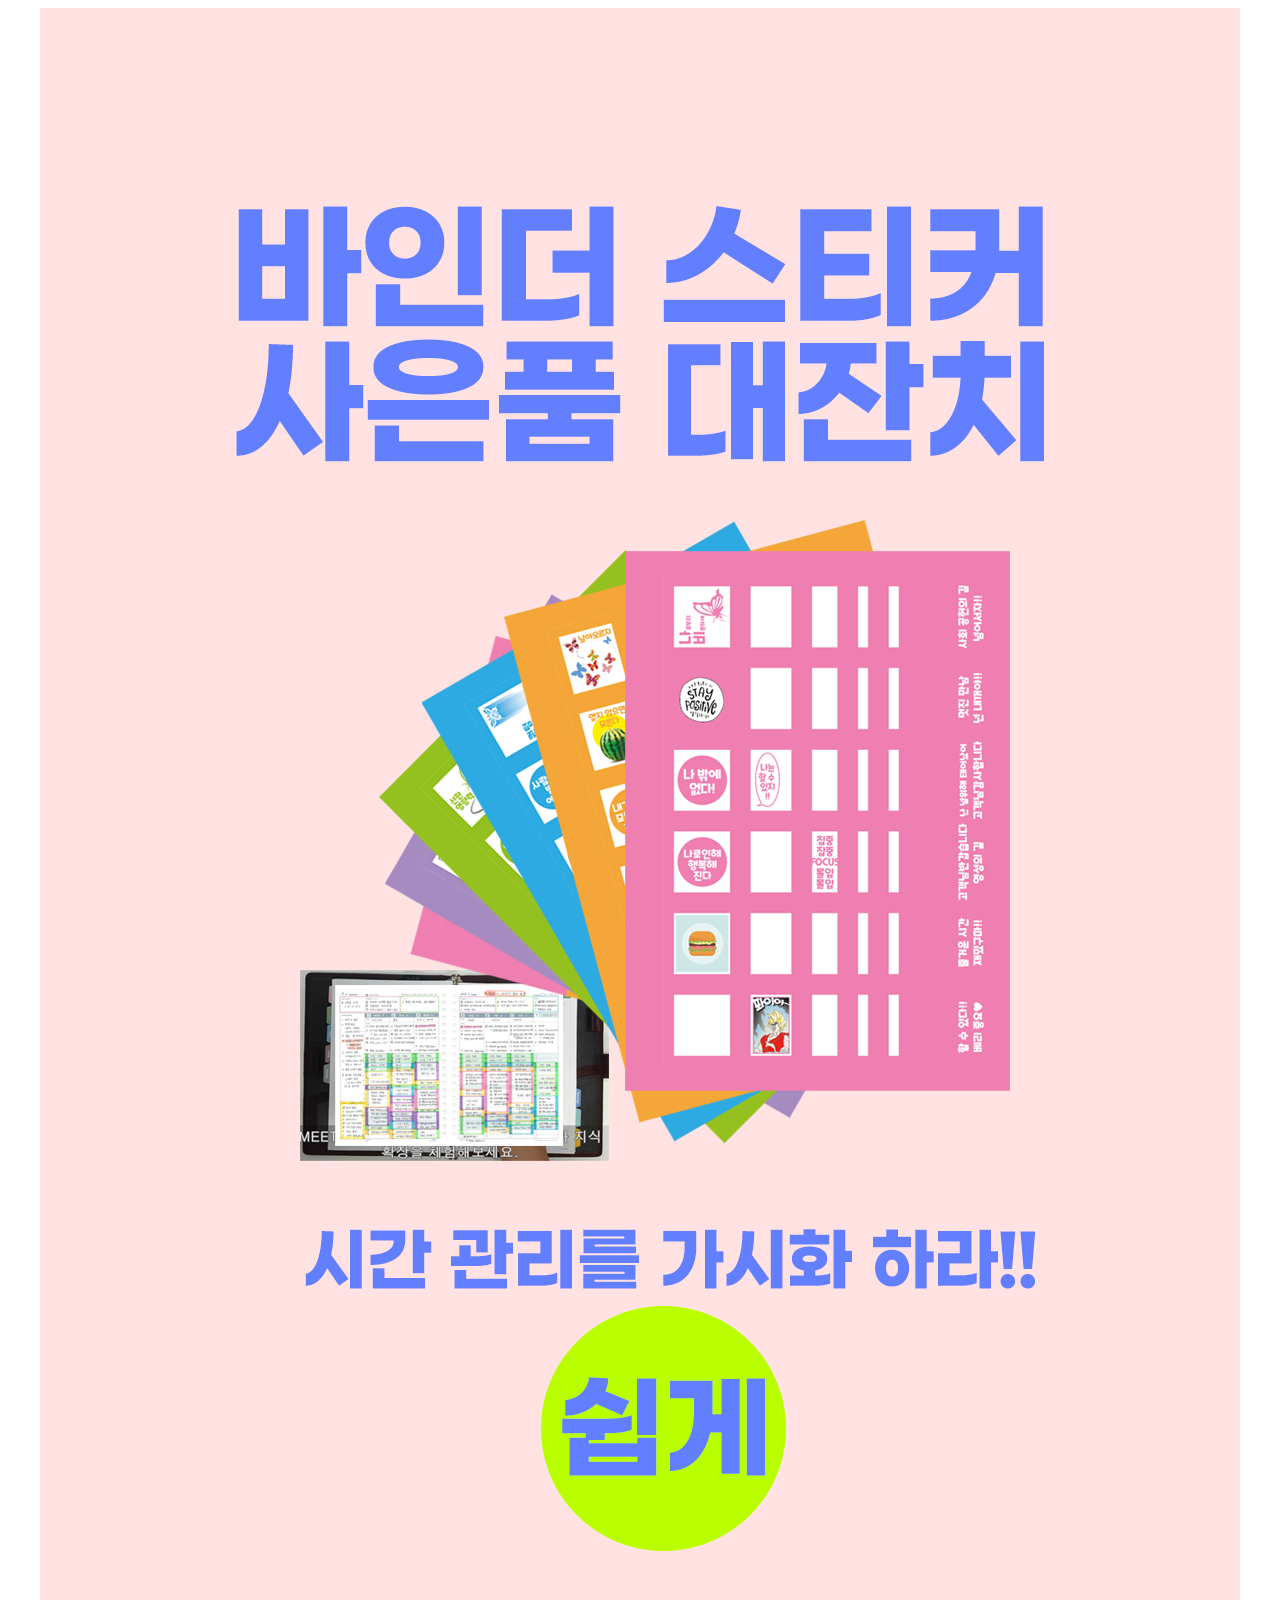
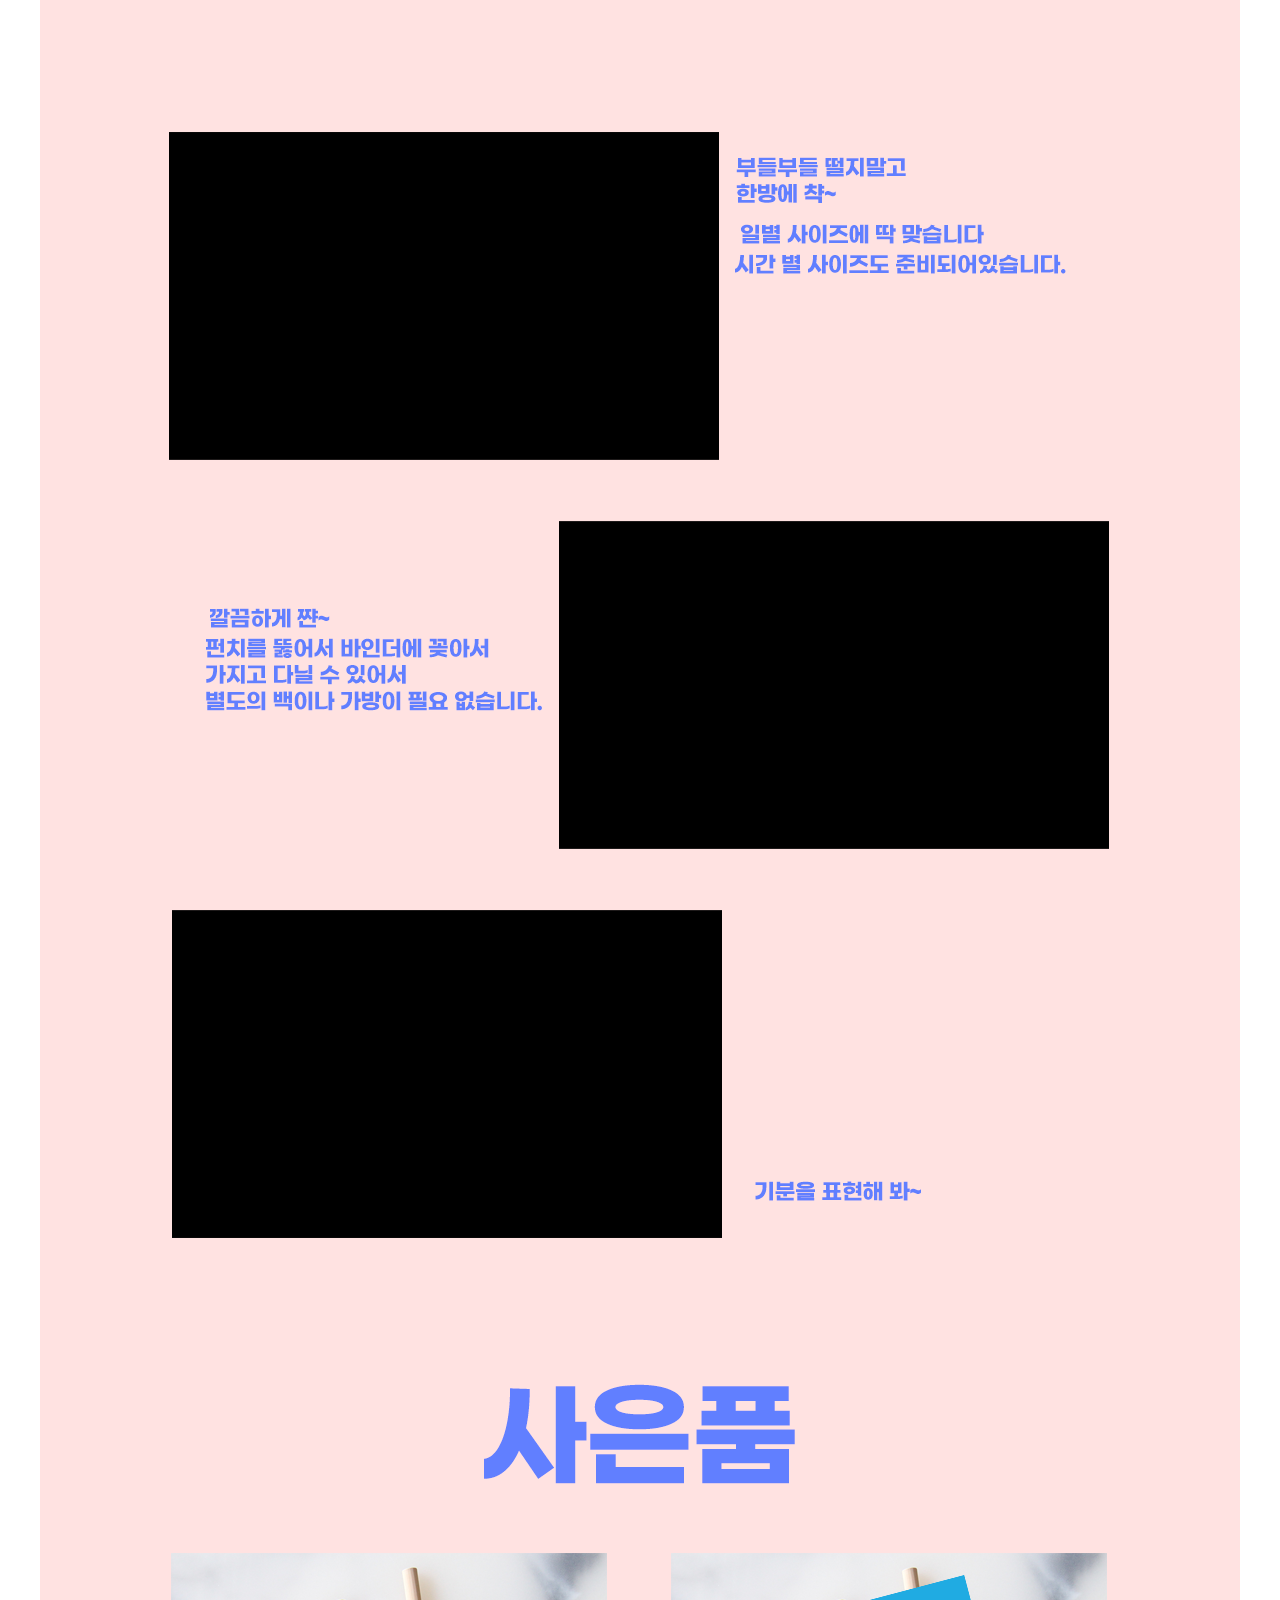
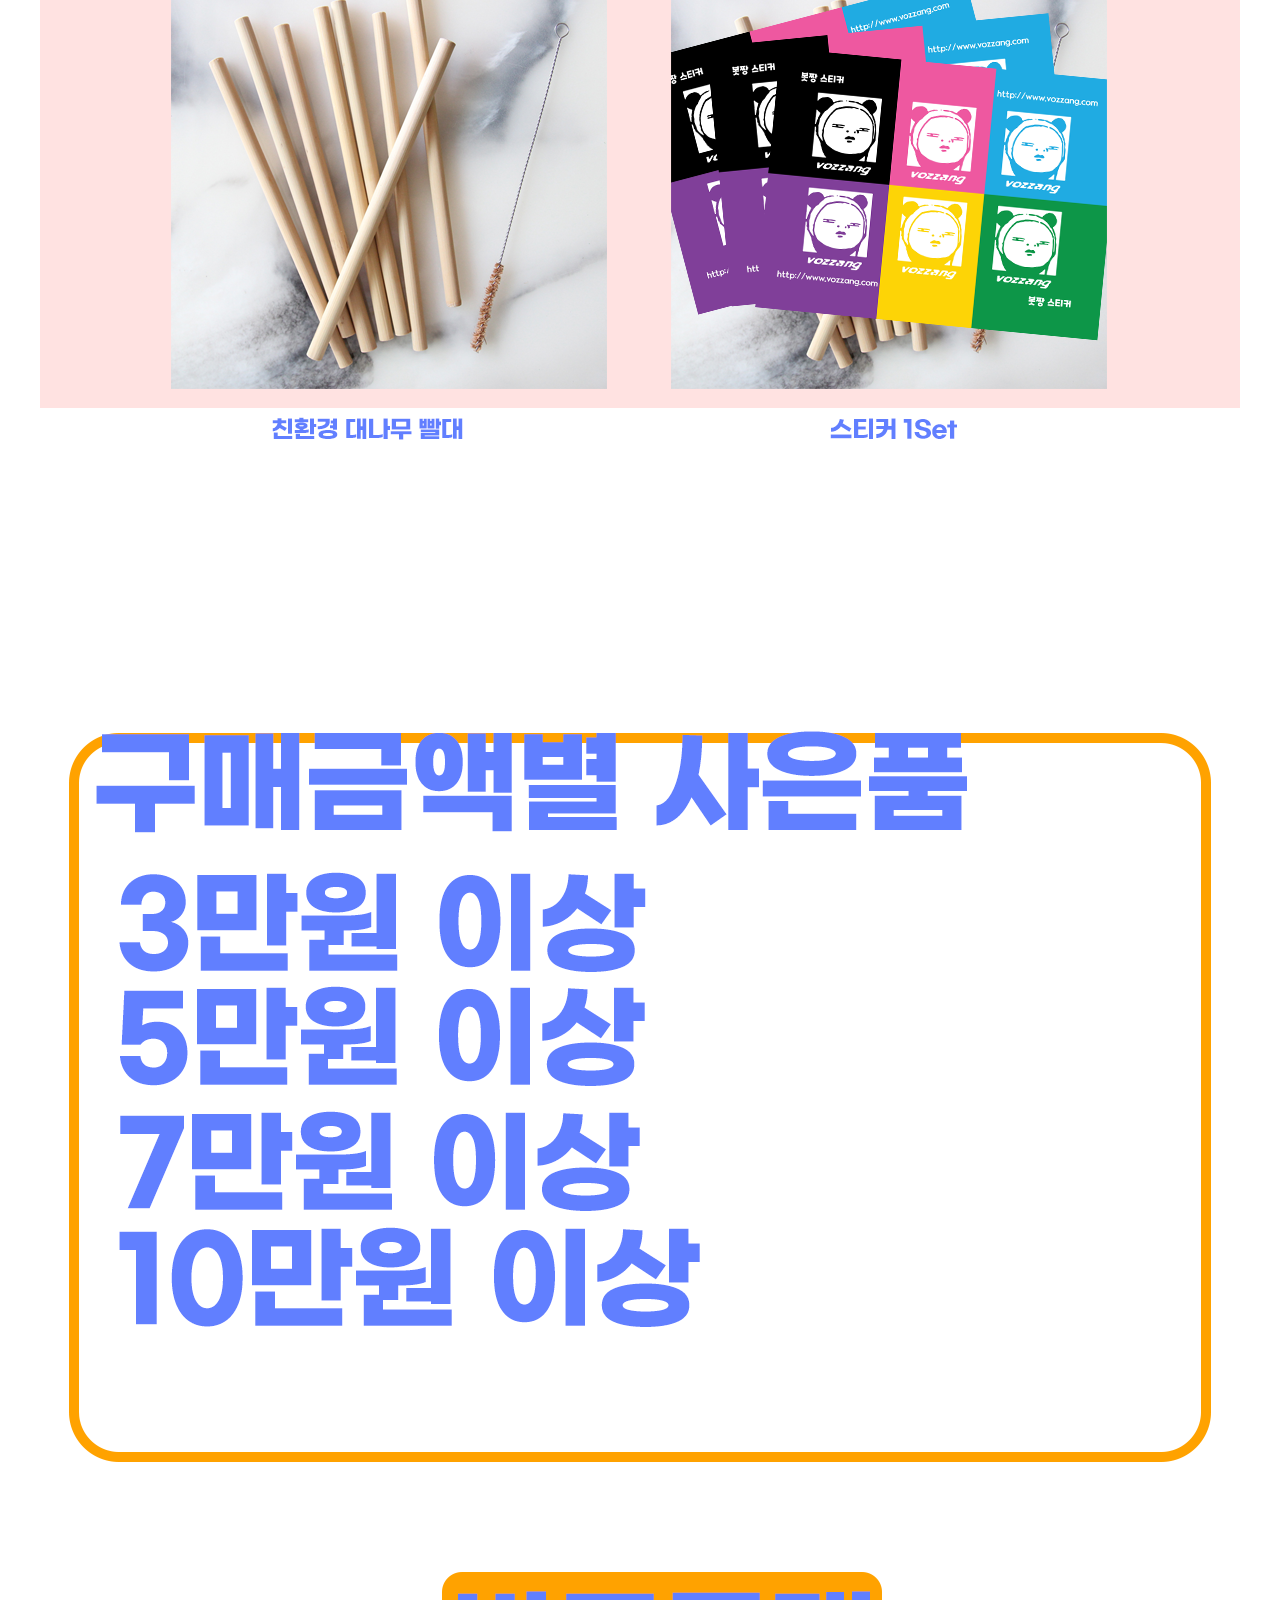
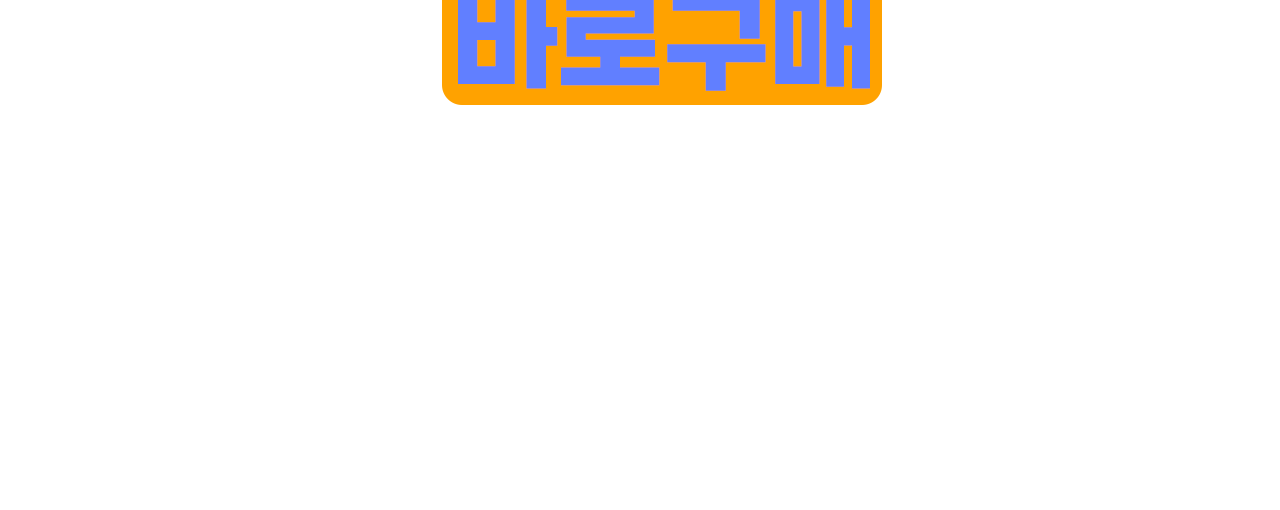
<file: event/index.html>
<!DOCTYPE html>
<html lang="en">
<head>
    <meta charset="UTF-8">
    <meta http-equiv="X-UA-Compatible" content="IE=edge">
    <meta name="viewport" content="width=device-width, initial-scale=1.0">
    <title>Document</title>
<style>
    .event_img{
        text-align: center;
        margin: 0 auto;
        border:0;
        outline:0;
    }
</style>
</head>
<body>
    <div class="event_img">
        <img src="event.png"  alt="스티커 사은품" usemap="#Map">
        <map name="Map">
        <area shape="rect" coords="410,4772,833,4888" href="http://www.yes24.com" target="_blank"> </map>
</div>
</body>
</html>
</file>
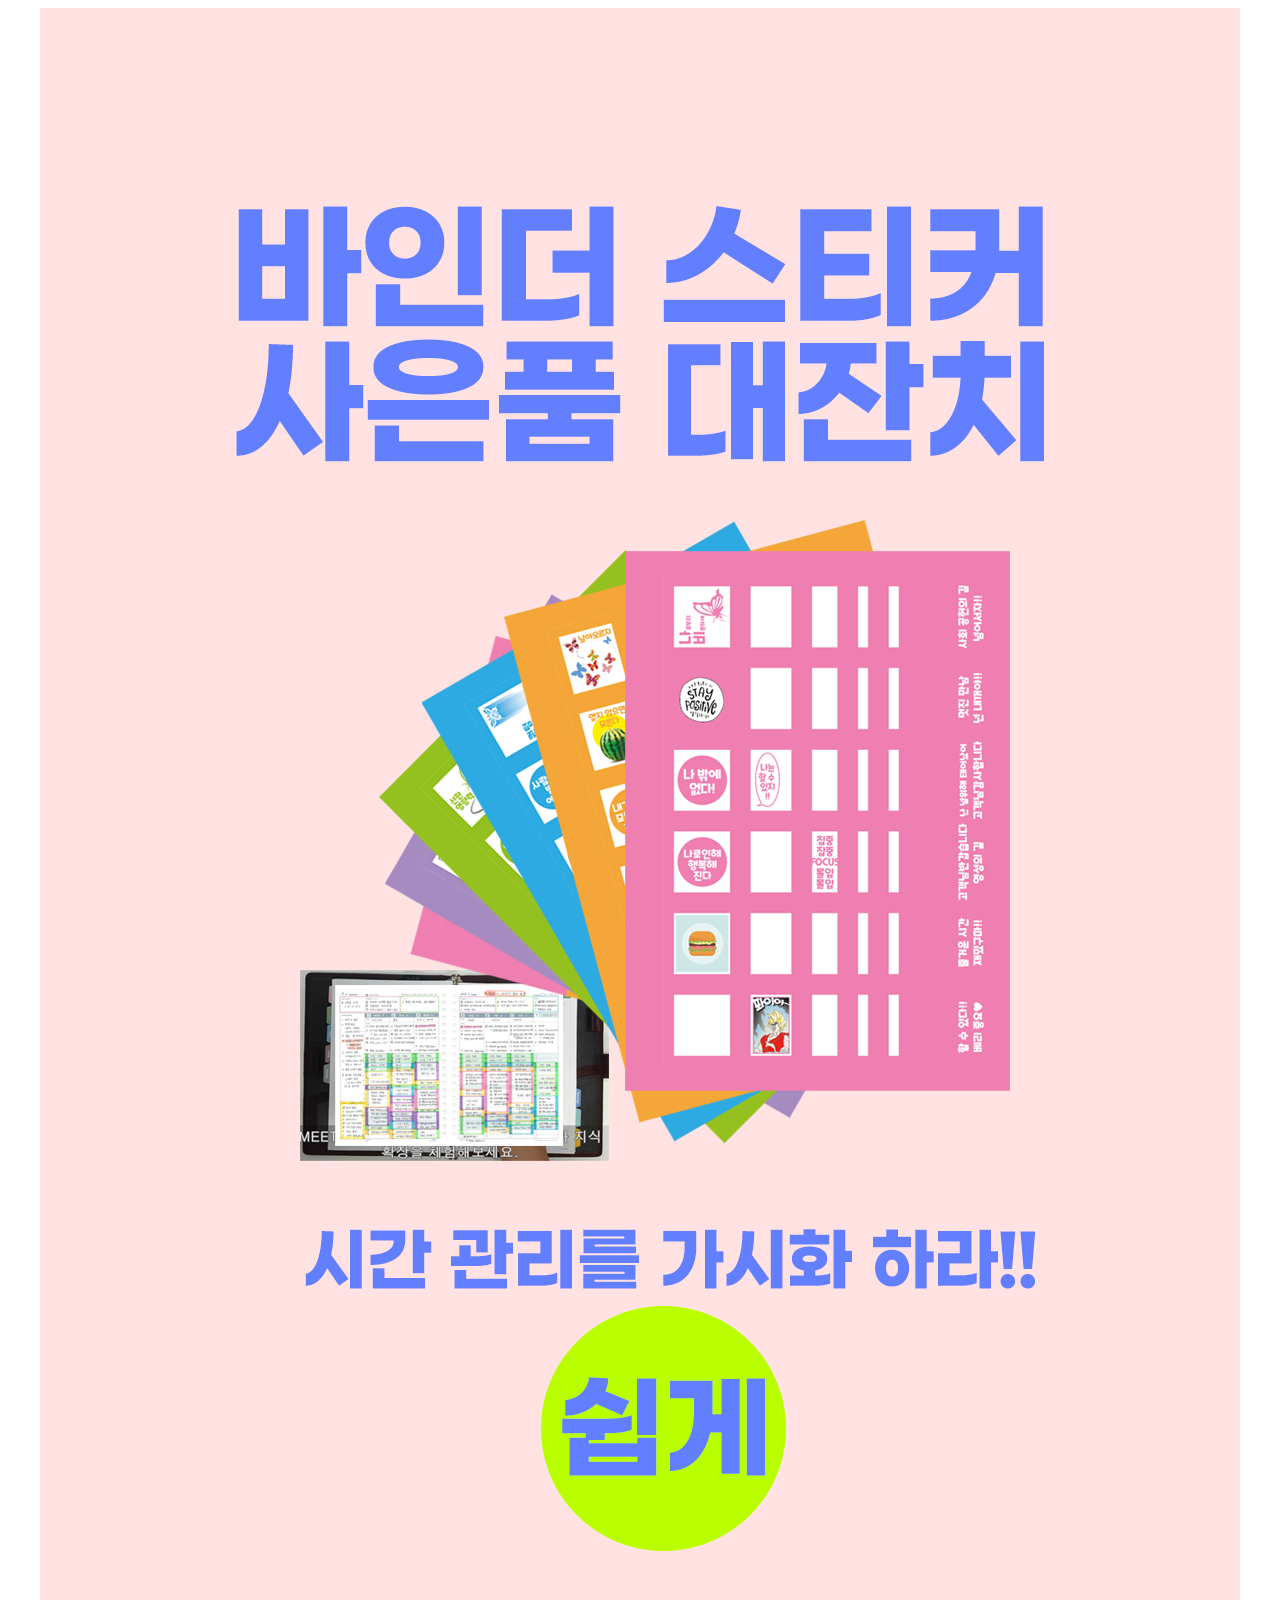
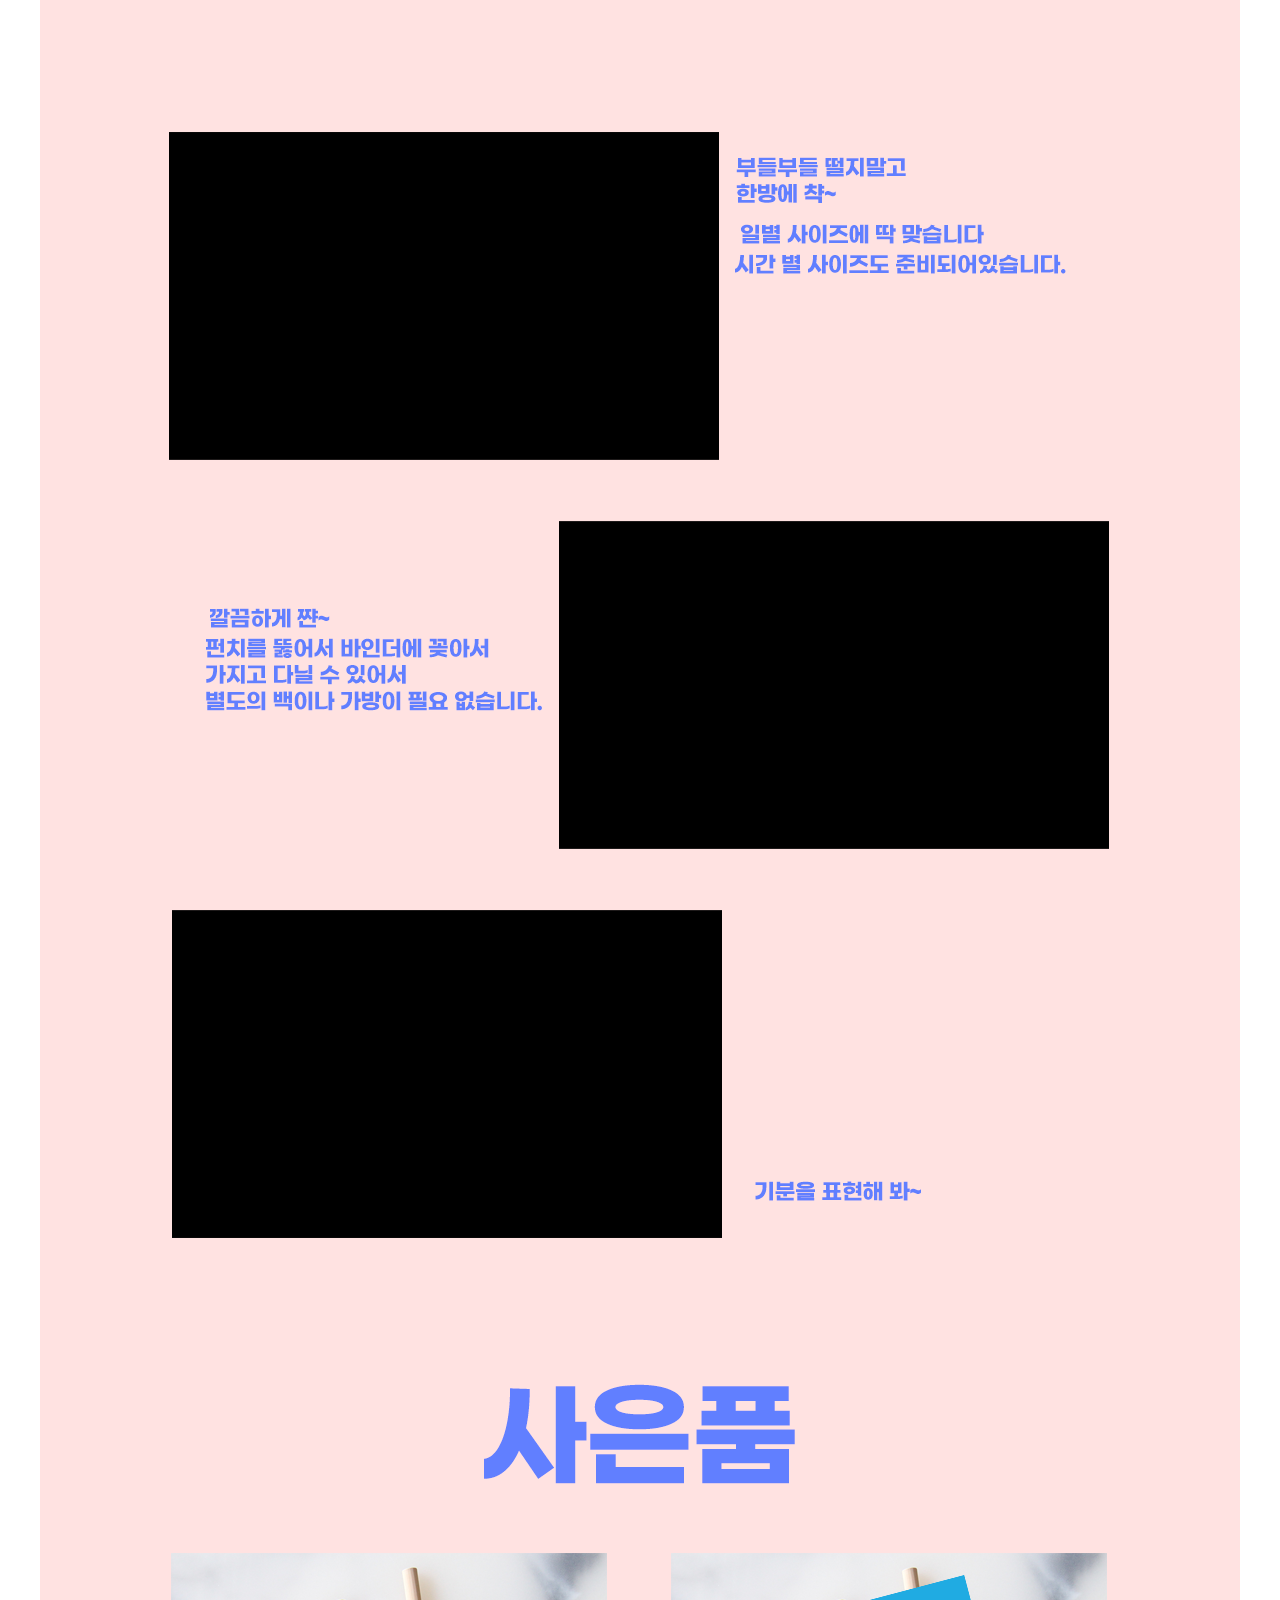
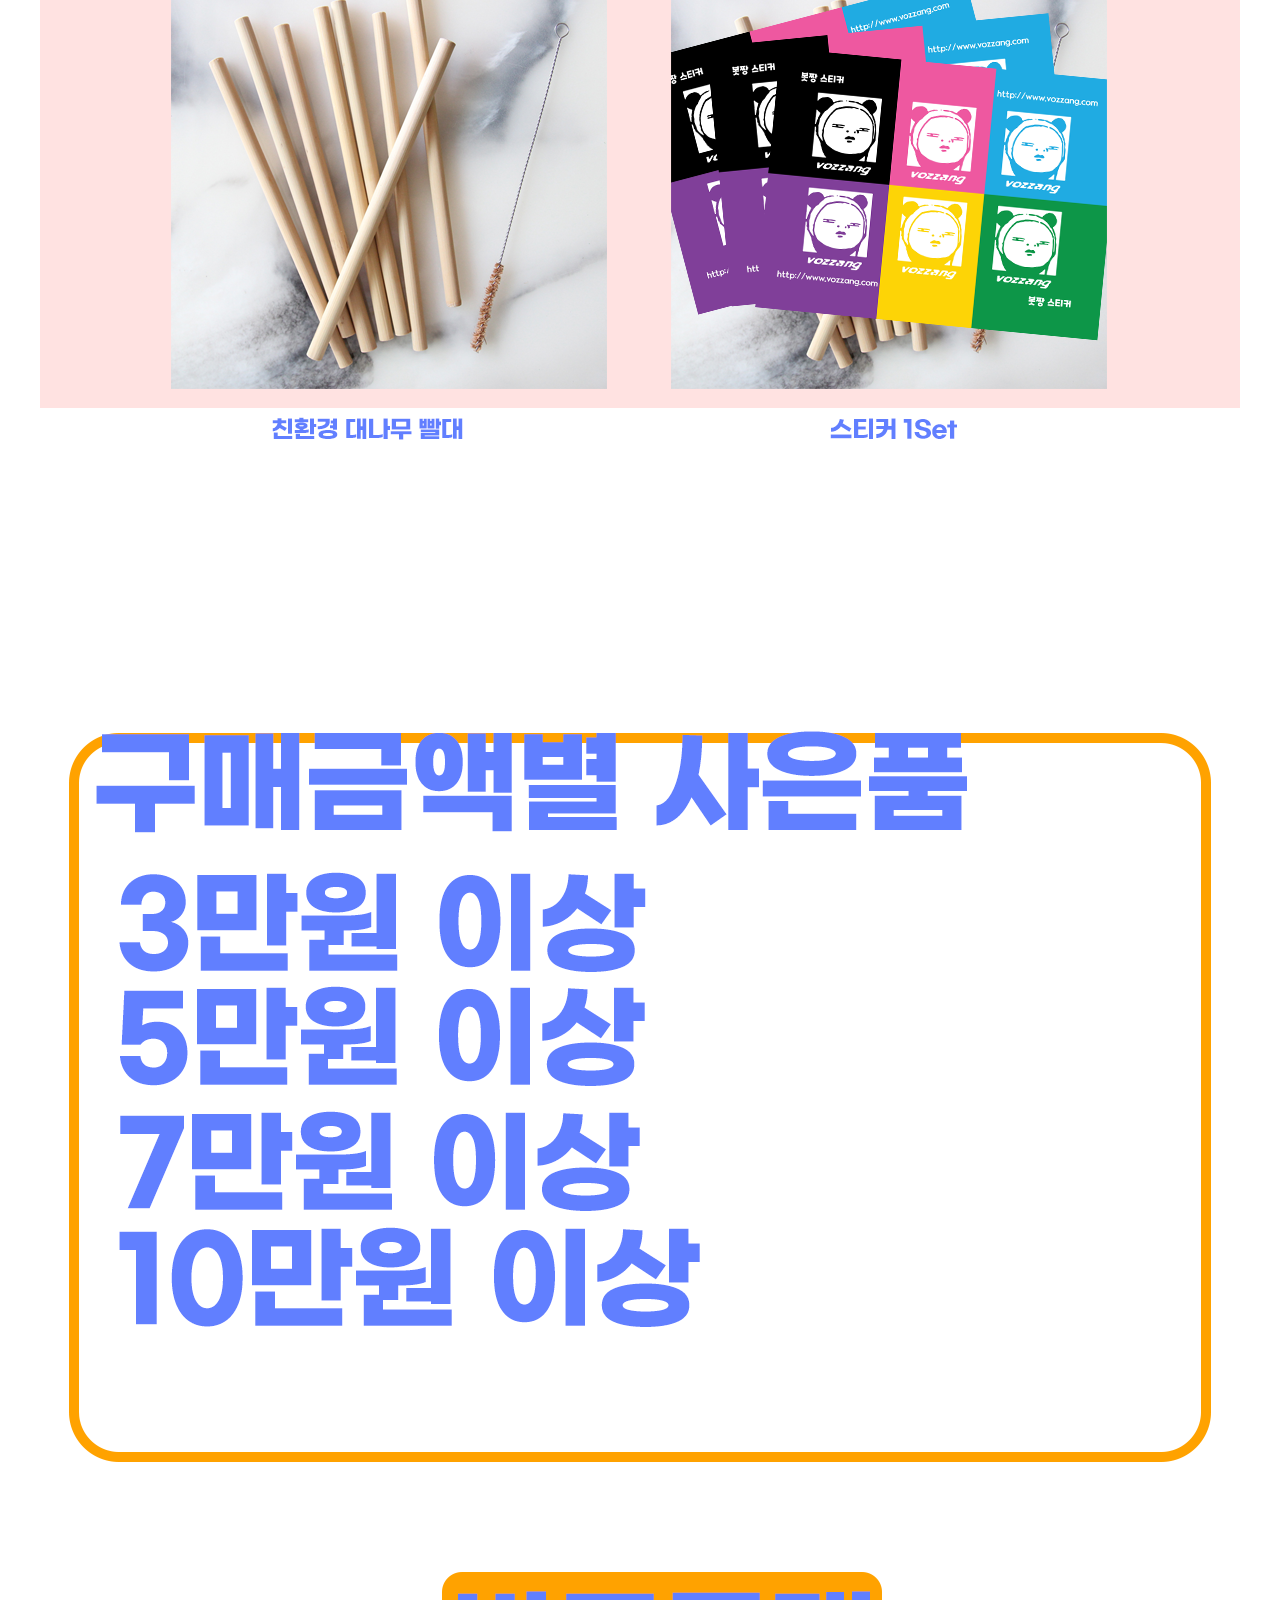
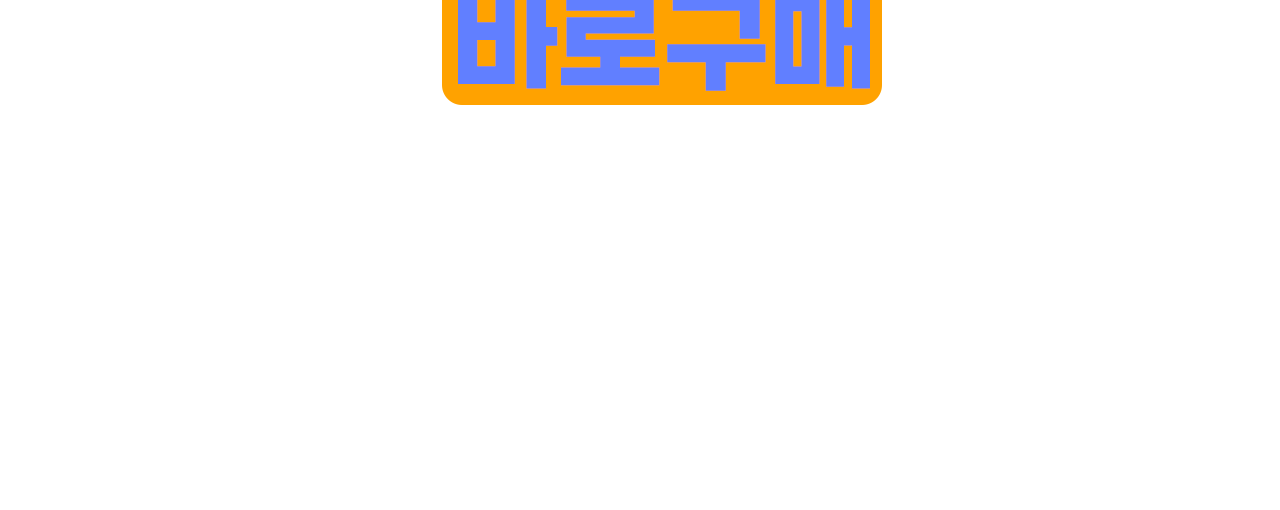
<file: event1/index.html>
<!DOCTYPE html>
<html lang="ko">
<head>
    <meta charset="UTF-8">
    <meta http-equiv="X-UA-Compatible" content="IE=edge">
    <meta name="viewport" content="width=device-width, initial-scale=1.0">
    <title>스티커 이벤트 페이지</title>
    <style>
        .event-img{
            text-align: center;
            margin:0 auto;
            outline: none;
        }
    </style>
</head>
<body>
<div class="event-img">
<img src="event.png" style="border:0;" alt="스티커 사은품 이벤트" usemap="#Map">
<map name="Map">
<area shape="rect" coords="410,4773,835,4888" href="http://www.yes24.com" target="_blank"> </map>
</div>
</body>
</html>
</file>
